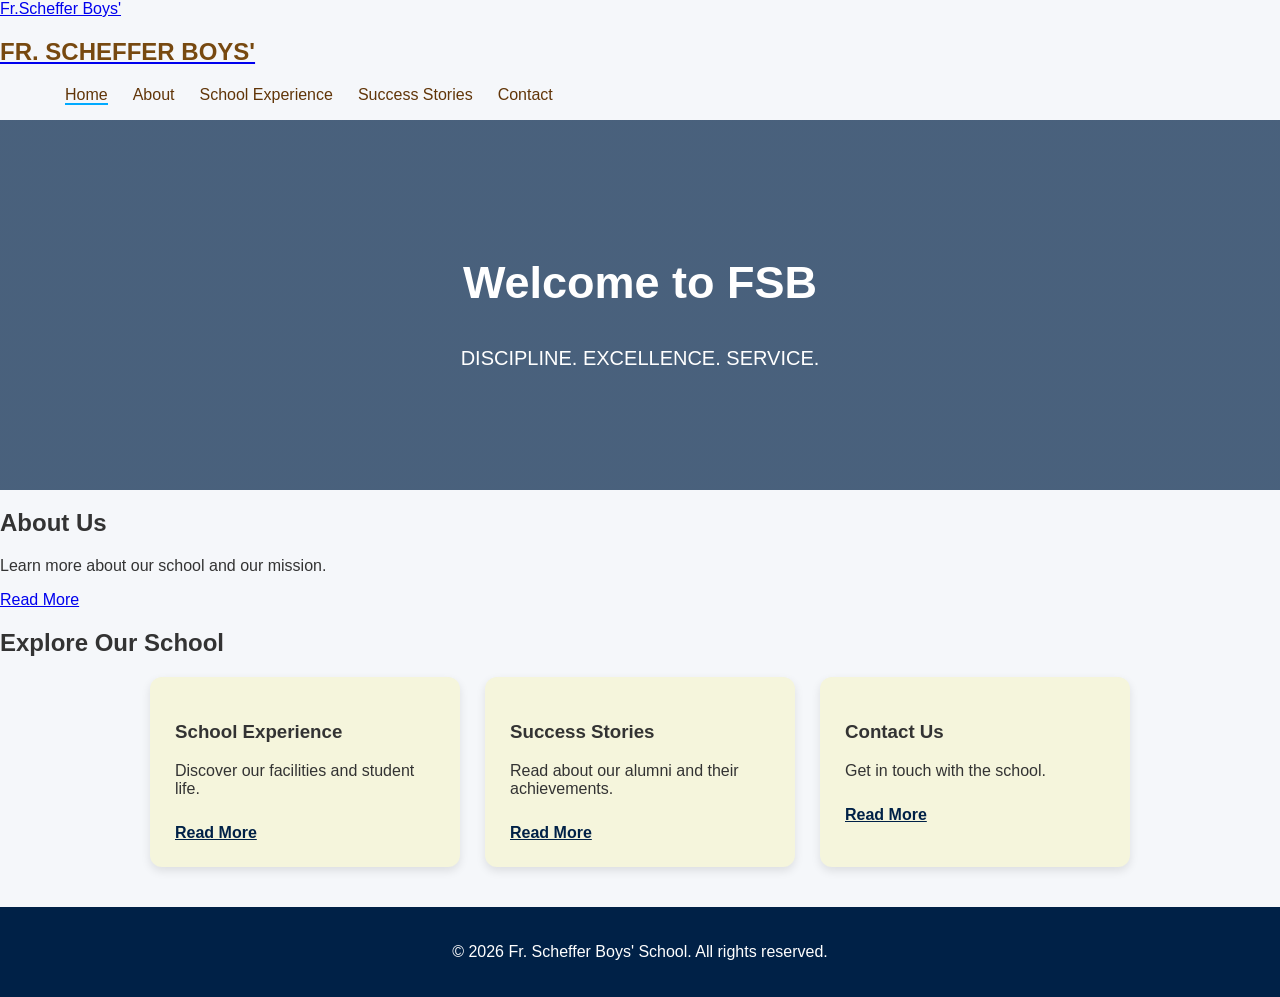
<file: index.html>
<!DOCTYPE html>
<html lang="en">
<head>
    <meta charset="UTF-8">
    <meta name="viewport" content="width=device-width, initial-scale=1.0">
    <title>Home</title>

    <!--LINK CSS-->
    <link rel="stylesheet" href="style.css">
</head>
<body>
    <!--NAVBAR-->
    <header>
    <nav>
        <a href="index.html">Fr.Scheffer Boys' </a>
      <a href="index.html"><h2 class="logo">FR. SCHEFFER BOYS'</h2></a>
        <ul class="nav-links">
            <li><a href="index.html" class="active">Home</a></li>
            <li><a href="about.html">About</a></li>
            <li><a href="experience.html">School Experience</a></li>
            <li><a href="success.html">Success Stories</a></li>
            <li><a href="contact.html">Contact</a></li>
        </ul>
    </nav>
    </header>

    <!--HERO SECTION-->
    <section class="hero">
        <h1>Welcome to FSB</h1>
        <p>DISCIPLINE. EXCELLENCE. SERVICE.</p>
    </section>
    
    <!--ABOUT PREVIEW-->
    <section class="about-preview">
        <h2>About Us</h2>
        <p>Learn more about our school and our mission.</p>
        <a href="about.html">Read More</a>
    </section>
    
    <!--QUICK LINKS-->
    <section class="quick-links">
        <h2>Explore Our School</h2>
        <div class="cards">
            <div class="card">
                <h3>School Experience</h3>
                <p>Discover our facilities and student life.</p>
                <a href="experience.html">Read More</a>
            </div>
            
            <div class="card">
                <h3>Success Stories</h3>
                <p>Read about our alumni and their achievements.</p>
                <a href="success.html">Read More</a>
            </div>

            <div class="card">
                <h3>Contact Us</h3>
                <p>Get in touch with the school.</p>
                <a href="contact.html">Read More</a>
            </div>
        </div>
    </section>

    <!--FOOTER-->
    <footer>
        <p>&copy; 2026 Fr. Scheffer Boys' School. All rights reserved.</p>
    </footer>
</body>
</html>
</file>
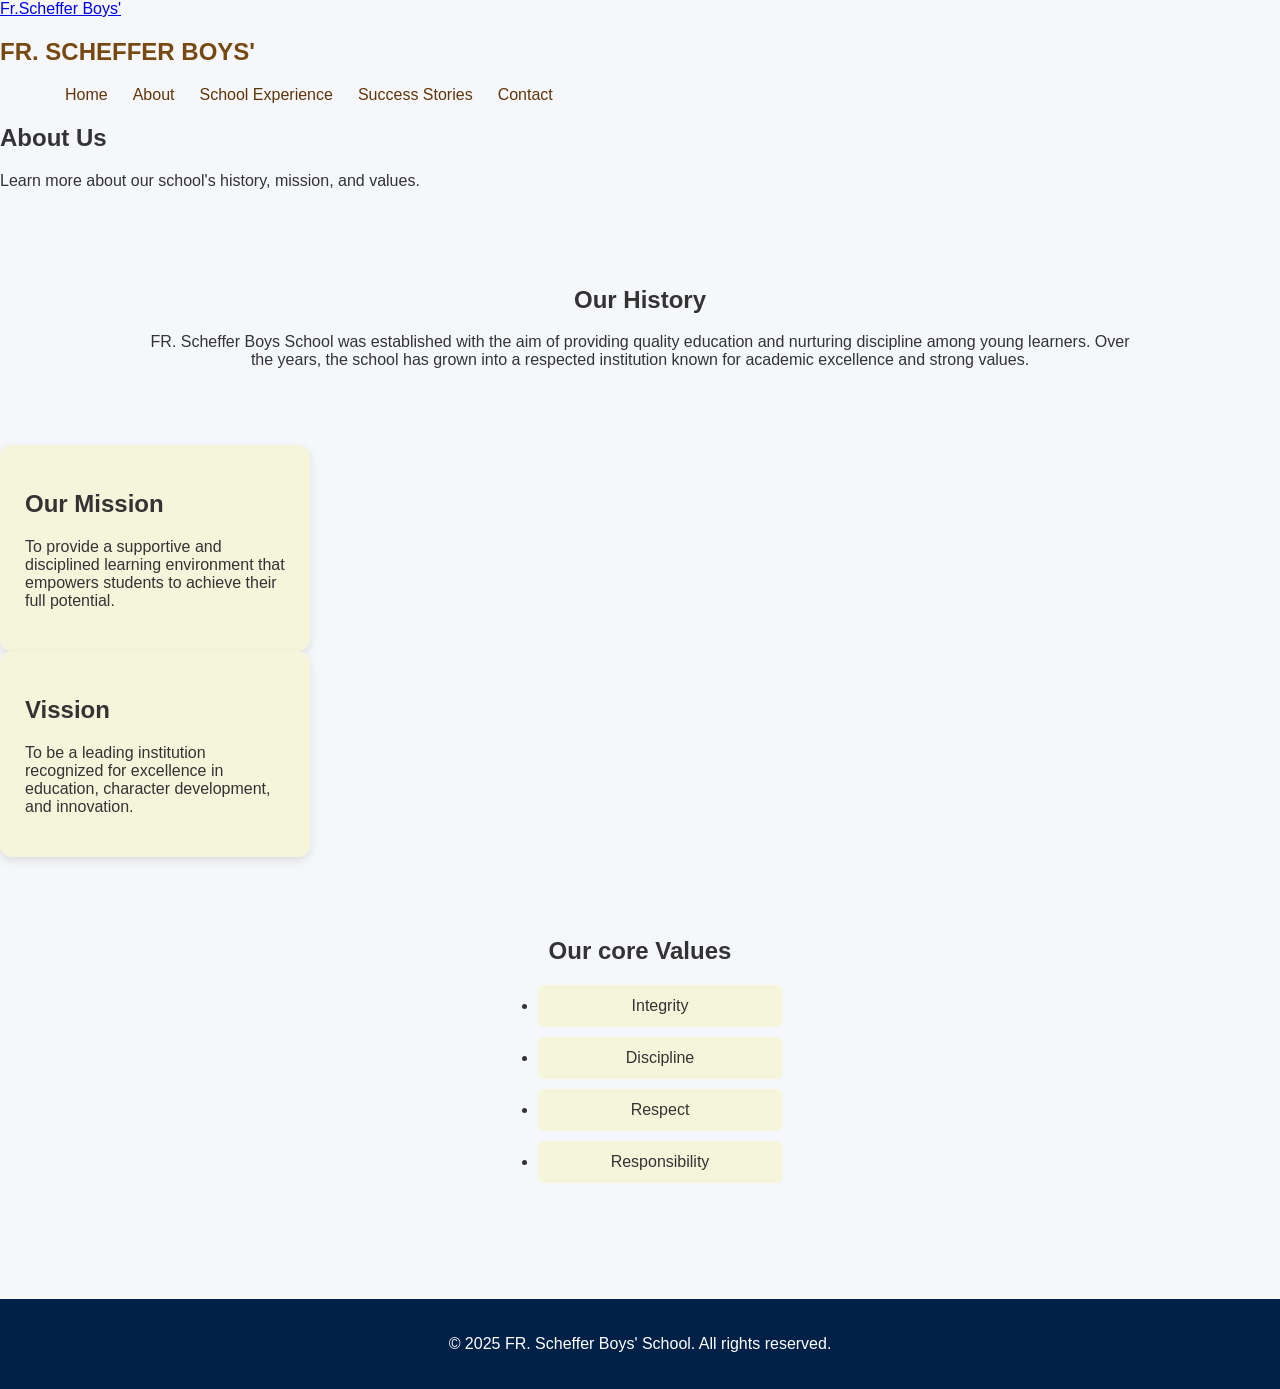
<file: about.html>
<!DOCTYPE html>
<html lang="en">
<head>
    <meta charset="UTF-8">
    <meta name="viewport" content="width=device-width, initial-scale=1.0">
    <title>About - School Website</title>

    <!--LINK CSS-->
    <link rel="stylesheet" href="style.css">
</head>
<body>
   
    <!--NAVBAR-->
    <header>
    <nav>
        <a href="index.html">Fr.Scheffer Boys' </a>
        <h2 class="logo">FR. SCHEFFER BOYS'</h2>
        <ul class="nav-links">
            <li><a href="index.html">Home</a></li>
            <li><a href="about.html">About</a></li>
            <li><a href="experience.html">School Experience</a></li>
            <li><a href="success.html">Success Stories</a></li>
            <li><a href="contact.html">Contact</a></li>
        </ul>
    </nav>
    </header>

    <!--PAGE HEADER-->
    <section class="page header">
        <h1>About Us</h1>
        <p>Learn more about our school's history, mission, and values.</p>
    </section>

    <!--HISTORY-->
    <section class="about-section">
        <h2>Our History</h2>
        <p>
           FR. Scheffer Boys School was established with the aim of providing quality education 
            and nurturing discipline among young learners. Over the years, the school has grown 
            into a respected institution known for academic excellence and strong values. 
        </p>
    </section>

    <!--MISSION & VISSION-->
    <section class="mission-vission">
        <div class="card">
            <h2>Our Mission</h2>
            <p>
                To provide a supportive and disciplined learning environment that empowers 
                students to achieve their full potential.
            </p>
        </div>
       
        <div class="card">
            <h2>Vission</h2>
            <p>
                 To be a leading institution recognized for excellence in education, character 
                development, and innovation.
            </p>
        </div>
    </section>

    <!--VALUES-->
    <section class="about-section">
        <h2>Our core Values</h2>
        <ul class="values">
            <li>Integrity</li>
            <li>Discipline</li>
            <li>Respect</li>
            <li>Responsibility</li>
        </ul>
    </section>

    <!--FOOTER-->
    <footer>
        <p>&copy; 2025 FR. Scheffer Boys' School. All rights reserved.</p>
    </footer>
    
</body>
</html>
</file>
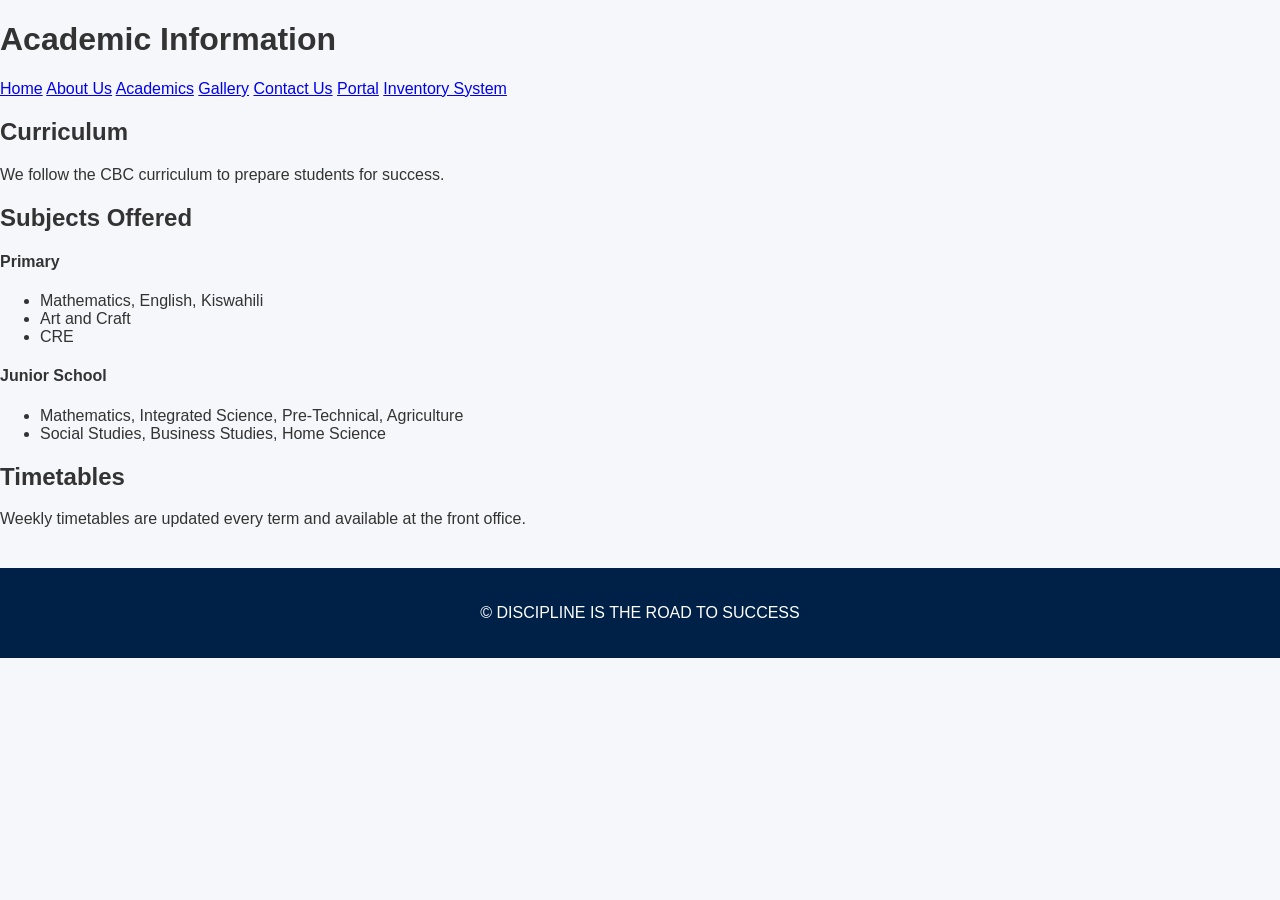
<file: academics.html>
<!DOCTYPE html>
<html lang="en">
<head>
  <meta charset="UTF-8">
  <title>Academics</title>
  <link rel="stylesheet" href="style.css">
</head>
<body>
  <header>
    <h1>Academic Information</h1>
    <nav>
      <a href="index.html" class="btn">Home</a>
      <a href="about.html" class="btn">About Us</a>
      <a href="academics.html" class="btn">Academics</a>
      <a href="gallery.html" class="btn">Gallery</a>
      <a href="contact.html" class="btn">Contact Us</a>
      <a href="login.html" class="portal-btn">Portal</a>
      <a href="inventory.html" class="btn">Inventory System</a>
    </nav>
  </header>

  <main>
    <h2>Curriculum</h2>
    <p>We follow the CBC curriculum to prepare students for success.</p>

    <h2>Subjects Offered</h2>
    <h4>Primary</h4>
    <ul>
      <li>Mathematics, English, Kiswahili</li>
      <li>Art and Craft</li>
      <li> CRE</li>
    </ul>
    <h4>Junior School</h4>
<ul>
  <li>Mathematics, Integrated Science, Pre-Technical, Agriculture</li>
  <li>Social Studies, Business Studies, Home Science</li>
</ul>
    <h2>Timetables</h2>
    <p>Weekly timetables are updated every term and available at the front office.</p>
  </main>

  <footer>
    <p>&copy; DISCIPLINE IS THE ROAD TO SUCCESS</p>
  </footer>
</body>
</html>
</file>
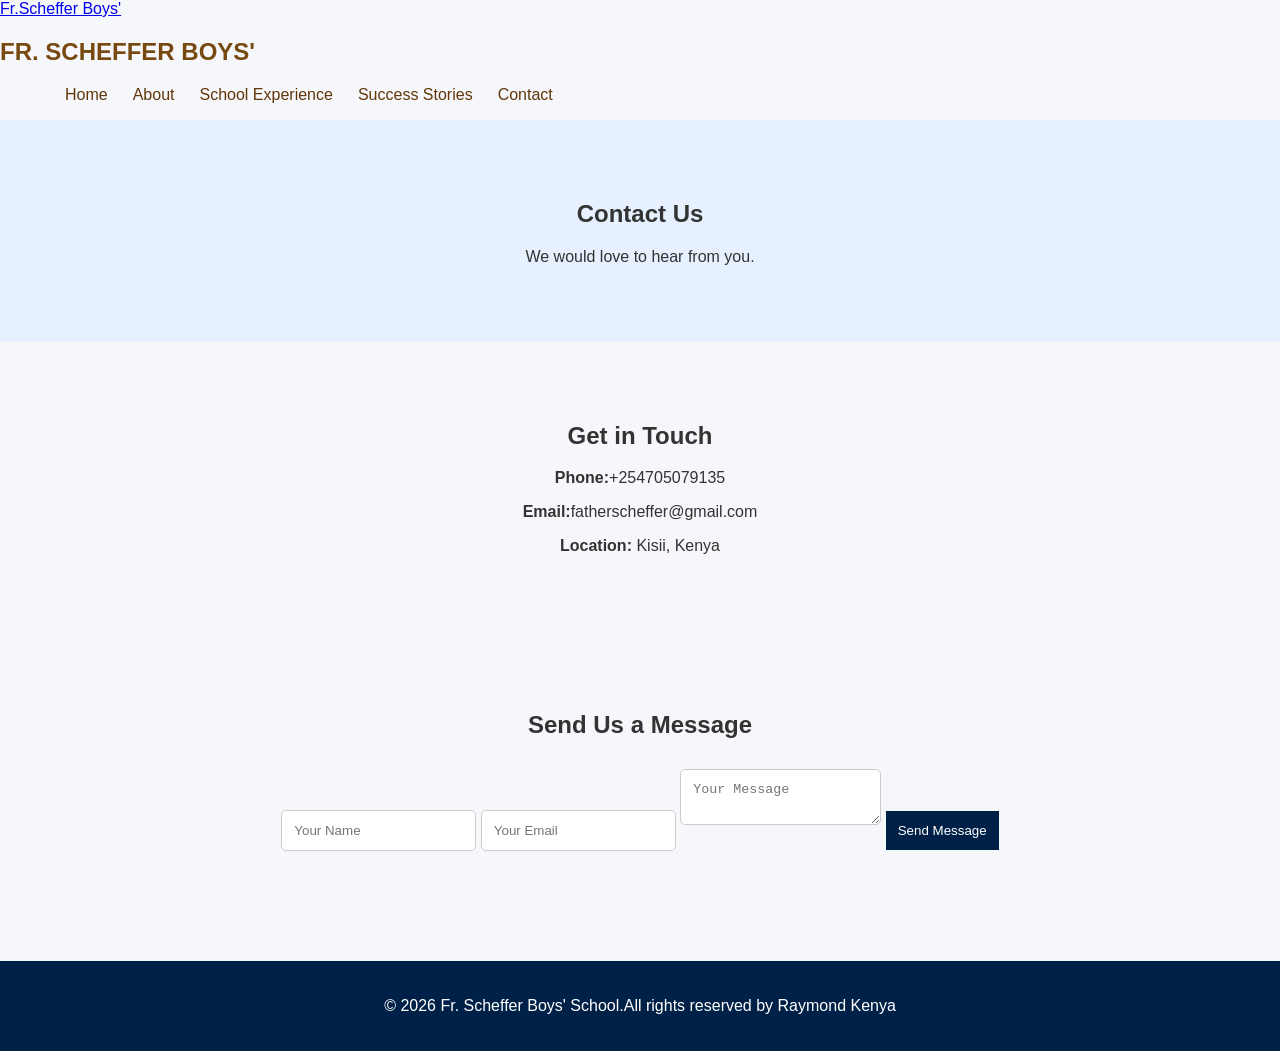
<file: contact.html>
<!DOCTYPE html>
<html lang="en">
<head>
    <meta charset="UTF-8">
    <meta name="viewport" content="width=device-width, initial-scale=1.0">
    <title>Contact</title>
 
    <!--LINK CSS-->
    <link rel="stylesheet" href="style.css">
</head>
<body>
   
    <!--NAVBAR-->
    <header>
    <nav>
        <a href="index.html">Fr.Scheffer Boys' </a>
        <h2 class="logo">FR. SCHEFFER BOYS'</h2>
        <ul class="nav-links">
            <li><a href="index.html">Home</a></li>
            <li><a href="about.html">About</a></li>
            <li><a href="experience.html">School Experience</a></li>
            <li><a href="success.html">Success Stories</a></li>
            <li><a href="contact.html">Contact</a></li>
        </ul>
    </nav>
    </header>
    
    <!--PAGE HEADER-->
    <section class="page-header">
        <h1>Contact Us</h1>
        <p>We would love to hear from you.</p>
    </section>

    <!--CONTACT DETAILS-->
    <section class="contact-section">
        <h2>Get in Touch</h2>

        <p><strong>Phone:</strong>+254705079135</p>
        <p><strong>Email:</strong>fatherscheffer@gmail.com</p>
        <p><strong>Location:</strong> Kisii, Kenya</p>
    </section>

    <!--CONTACT FORM-->
    <section class="contact-section">
        <h2>Send Us a Message</h2>

        <form class="contact-form">
            <input type="text" placeholder="Your Name" required>
            <input type="email" placeholder="Your Email" required>
            <textarea placeholder="Your Message" required></textarea>
            <button type="submit">Send Message</button>
        </form>
    </section>

    <!--FOOTER-->
    <footer>
        <p>&copy; 2026 Fr. Scheffer Boys' School.All rights reserved by Raymond Kenya</p>
    </footer>
</body>
</html>
</file>
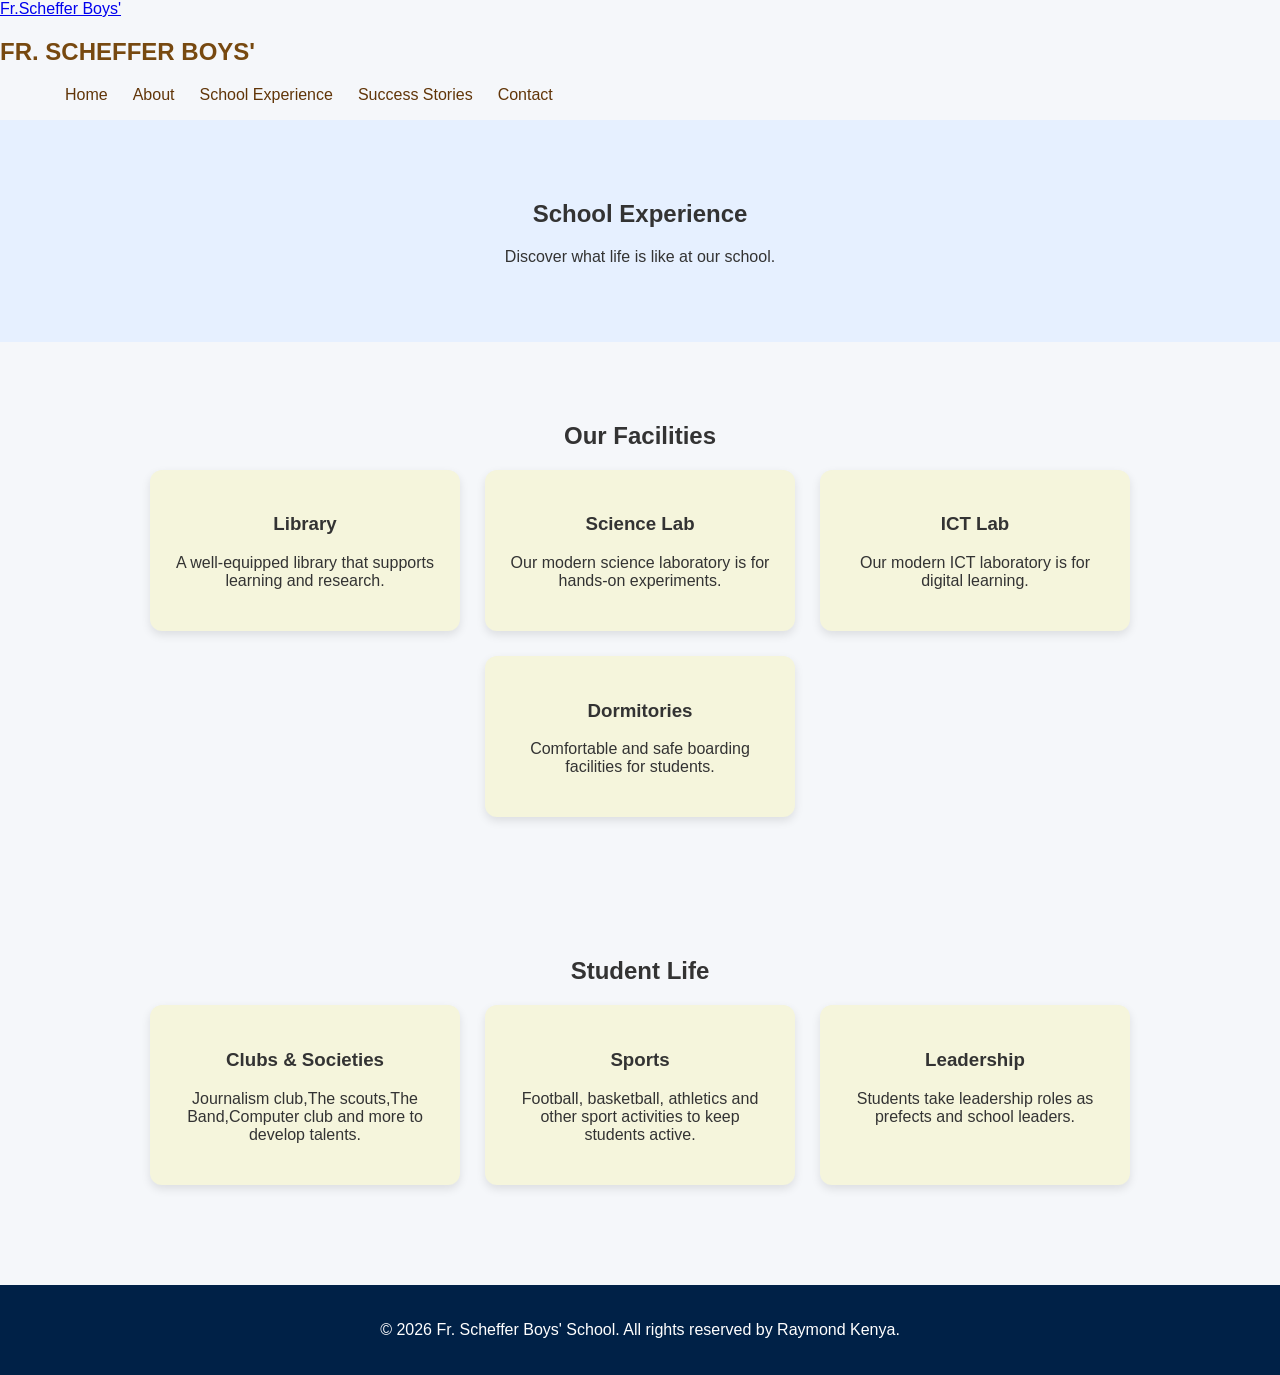
<file: experience.html>
<!DOCTYPE html>
<html lang="en">
<head>
    <meta charset="UTF-8">
    <meta name="viewport" content="width=device-width, initial-scale=1.0">
    <title>School Experience - School Website</title>

    <!--LINK CSS-->
    <link rel="stylesheet" href="style.css">
</head>
<body>
    
    <!--NAVBAR-->
    <header>
    <nav>
        <a href="index.html">Fr.Scheffer Boys' </a>
        <h2 class="logo">FR. SCHEFFER BOYS'</h2>
        <ul class="nav-links">
            <li><a href="index.html">Home</a></li>
            <li><a href="about.html">About</a></li>
            <li><a href="experience.html">School Experience</a></li>
            <li><a href="success.html">Success Stories</a></li>
            <li><a href="contact.html">Contact</a></li>
        </ul>
    </nav>
    </header>
   
    <!--PAGE HEADER-->
    <section class="page-header">
        <h1>School Experience</h1>
        <p>Discover what life is like at our school.</p>
    </section>

    <!--FACILITIES-->
    <section class="experience-section">
        <h2>Our Facilities</h2>

        <div class="cards">
            <div class="card">
                <h3>Library</h3>
                <p>A well-equipped library that supports learning and research.</p>
            </div>

            <div class="card">
                <h3>Science Lab</h3>
                <p>Our modern science laboratory is for hands-on experiments.</p>
            </div>

            <div class="card">
                <h3>ICT Lab</h3>
                <p>Our modern ICT laboratory is for digital learning.</p>
            </div>

            <div class="card">
                <h3>Dormitories</h3>
                <p>Comfortable and safe boarding facilities for students.</p>
            </div>
            
        </div>
    </section>

    <!--STUDENT LIFE-->
    <section class="experience-section">
        <h2>Student Life</h2>

        <div class="cards">
            <div class="card">
                <h3>Clubs & Societies</h3>
                <p>Journalism club,The scouts,The Band,Computer club and more to develop talents.</p>
            </div>

            <div class="card">
                <h3>Sports</h3>
                <p>Football, basketball, athletics and other sport activities
                    to keep students active.
                </p>
            </div>

            <div class="card">
                <h3>Leadership</h3>
                <p>Students take leadership roles as prefects and school leaders.</p>
            </div>
            
        </div>
    </section>

    <!--FOOTER-->
    <footer>
        <p>&copy; 2026 Fr. Scheffer Boys' School. All rights reserved by Raymond Kenya.</p>
    </footer>
</body>
</html>
</file>
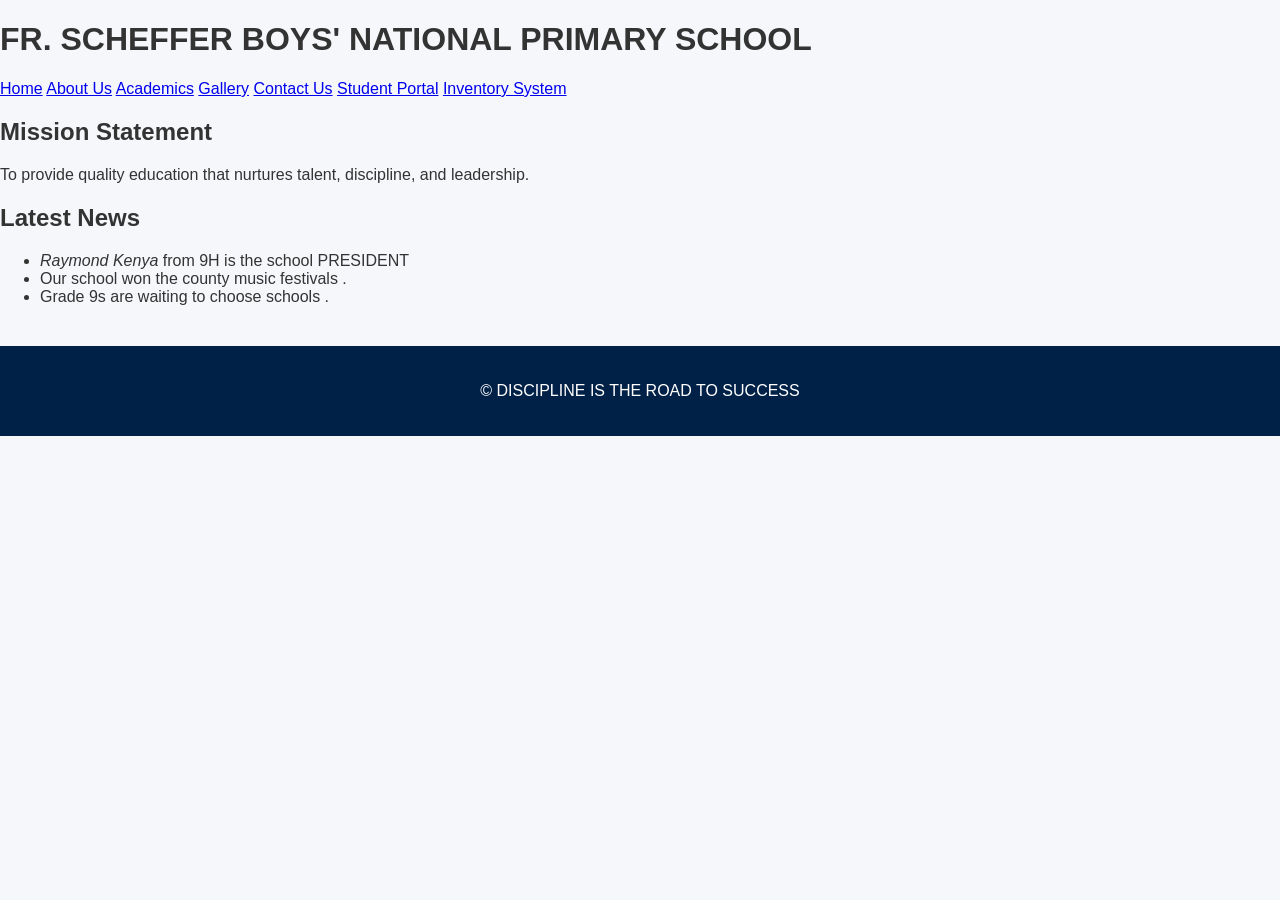
<file: index.html.html>
﻿<!DOCTYPE html>
<html lang="en">
<head>
  <meta charset="UTF-8">
  <title>FR. SCHEFFER BOYS' BOARDING SCHOOL</title>
  <link rel="stylesheet" href="style.css">
</head>
<body>
  <header>
    <h1>FR. SCHEFFER BOYS' NATIONAL PRIMARY SCHOOL  </h1>
     <nav>
      <a href="index.html" class="btn">Home</a>   
      <a href="about.html" class="btn">About Us</a>
      <a href="academics.html" class="btn">Academics</a>
      <a href="gallery.html" class="btn">Gallery</a>
      <a href="contact.html" class="btn">Contact Us</a>
      <a href="portal.html" class="btn">Student Portal</a>
      <a href="inventory.html" class="btn">Inventory System</a>
    </nav>
     </header>

  <main>
    <h2>Mission Statement</h2>
    <p>To provide quality education that nurtures talent, discipline, and leadership.</p>

    <h2>Latest News</h2>
    <ul>
      <li> <em>Raymond Kenya </em> from 9H is the school PRESIDENT</li>
      <li> Our school won the county music festivals .</li>
      <li>Grade 9s are waiting to choose schools   .</li>
    </ul>
  </main>

  <footer>
    <p>&copy; DISCIPLINE IS THE ROAD TO SUCCESS</p>
  </footer>
</body>
</html>
</file>
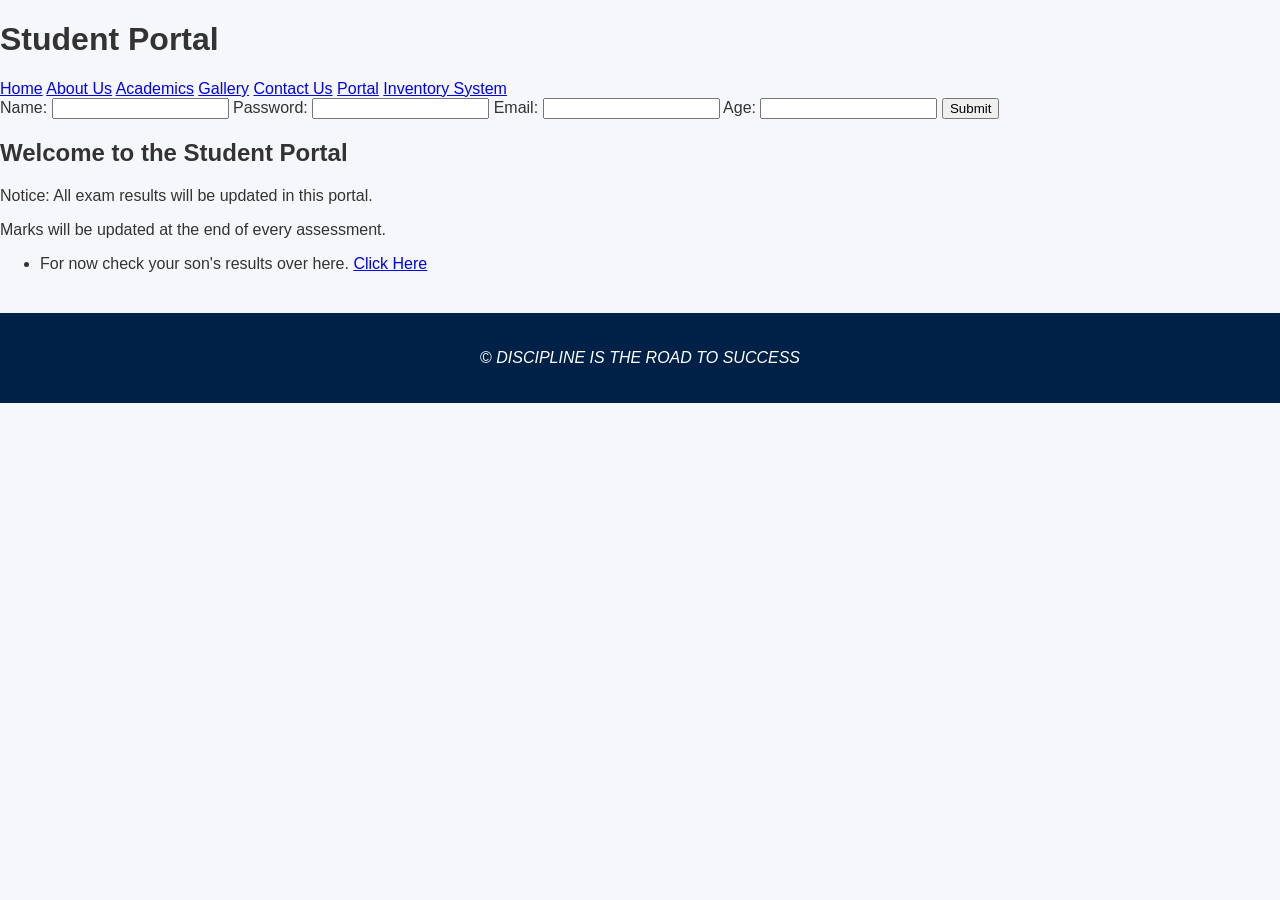
<file: portal.html>
﻿<!DOCTYPE html>
<html lang="en">
<head>
  <meta charset="UTF-8">
  <title>Student Portal</title>
  <link rel="stylesheet" href="style.css">
</head>
<body>
  <header>
    <h1>Student Portal</h1>
    <nav>
      <a href="index.html" class="btn">Home</a>
      <a href="about.html" class="btn">About Us</a>
      <a href="academics.html" class="btn">Academics</a>
      <a href="gallery.html" class="btn">Gallery</a>
      <a href="contact.html" class="btn">Contact Us</a>
      <a href="login.html" class="portal-btn">Portal</a>
      <a href="inventory.html" class="btn">Inventory System</a>
    </nav>
  </header>

  <main>
    <form action="submit-form.php" method="post">
    <!-- form inputs go here -->
     <!--Text Input-->
     <label>Name:</label>
     <input type="text" name="username">

     <!--Password Input-->
     <label>Password:</label>
     <input type="password" name="password">

     <!--Email Input-->
     <label>Email:</label>
     <input type="email" name="email">
     <!--Number input-->
     <label>Age:</label>
     <input type="number" name="age">
     <button type="submit">Submit</button>
    </form>
    <h2>Welcome to the Student Portal</h2>
    <p>Notice: All exam results will be updated in this portal.</p>
    <p> Marks will be updated at the end of every assessment.</p>
    <ul>
      <li>For now check your son's results over here. <a href="jbs.com">Click Here</a></li>
    </ul>
  </main>

  <footer>
    <p>&copy; <em>DISCIPLINE IS THE ROAD TO SUCCESS</em></p>
  </footer>
</body>
</html>
</file>
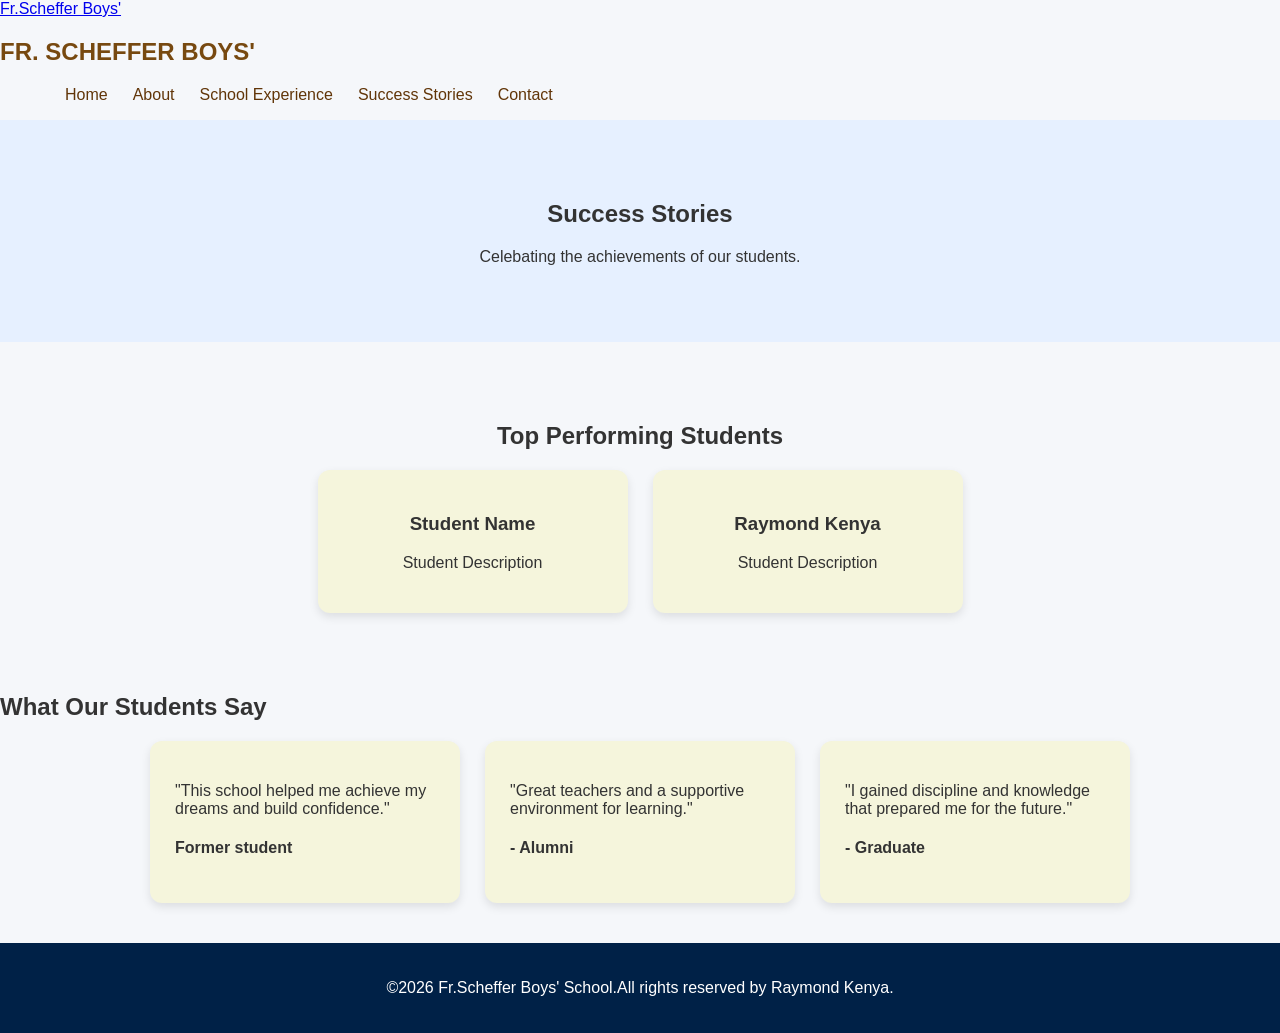
<file: success.html>
<!DOCTYPE html>
<html lang="en">
<head>
    <meta charset="UTF-8">
    <meta name="viewport" content="width=device-width, initial-scale=1.0">
    <title>Success Stories - School Website</title>
 
    <!--LINK CSS-->
    <link rel="stylesheet" href="style.css">
</head>
<body>
   
    <!--NAVBAR-->
    <header>
    <nav>
        <a href="index.html">Fr.Scheffer Boys' </a>
        <h2 class="logo">FR. SCHEFFER BOYS'</h2>
        <ul class="nav-links">
            <li><a href="index.html">Home</a></li>
            <li><a href="about.html">About</a></li>
            <li><a href="experience.html">School Experience</a></li>
            <li><a href="success.html">Success Stories</a></li>
            <li><a href="contact.html">Contact</a></li>
        </ul>
    </nav>
    </header>

    <!--PAGE HEADER-->   
    <section class="page-header">
        <h1>Success Stories</h1>
        <p>Celebating the achievements of our students.</p>
    </section>

    <!--TOP STUDENTS-->
    <section class="success-section">
        <h2>Top Performing Students</h2>

        <div class="cards">
            <div class="card">
                <h3>Student Name</h3>
                <p>Student Description</p>
            </div>

            <div class="card">
                <h3>Raymond Kenya</h3>
                <p>Student Description</p>
            </div>
        </div>
    </section>

    <!--TESTIMONIALS-->
    <section class="success-stories">
        <h2>What Our Students Say</h2>

        <div class="cards">
            <div class="card">
                <p>"This school helped me achieve my dreams and build confidence."</p>
                <h4>Former student </h4>
            </div>
             
            <div class="card">
                <p>"Great teachers and a supportive environment for learning."</p>
                <h4>- Alumni</h4>
            </div>

            <div class="card">
                <p>"I gained discipline and knowledge that prepared me for the future."</p>
                <h4>- Graduate</h4>
            </div>
        </div>
    </section>

    <!--FOOTER-->
    <footer>
        <p>&copy;2026 Fr.Scheffer Boys' School.All rights reserved by Raymond Kenya.</p>
    </footer>
</body>
</html>
</file>
<file: style.css>
body{
    margin: 0;
    font-family: 'Segoe UI', Arial, sans-serif;
    background: #f5f7fa;
    color: #333;
}

/*NAVBAR*/
.navbar {
    display: flex;
    justify-content: space-between;
    align-items: center;
    background: #002147;
    padding: 15px 30px;
}

.active{
    border-bottom: 2px solid #00aaff;
}

.logo{
    color: rgb(119, 73, 16);
    font-weight: bold;
}

.nav-links{
    list-style: none;
    display: flex;
}

.nav-links li{
    margin-left: 25px;
}

.nav-links a{
    color:rgb(97, 53, 8);
    text-decoration: none;
    transition: 0.3s;
}

.nav-links a:hover{
    color: #00aaff;
}

/*HERO SECTION*/
.hero {
    text-align: center;
    padding: 100px 20px;
    background: linear-gradient(rgba(0,33,71,0.7), rgba(0,33,71,0.7)),
                url('https://images.unsplash.com/photo-1588072432836-e10032774350');
    background-size: cover;
    color: white;
}

.hero h1 {
    font-size: 45px;
}

.hero p {
    font-size: 20px;
}

/* PAGE HEADER */
.page-header {
    text-align: center;
    padding: 60px 20px;
    background: #e6f0ff;
}

/*SECTIONS*/
.about-section,
.experience-section,
.success-section,
.contact-section {
    padding: 60px 20px;
    max-width: 1000px;
    margin: auto;
    text-align: center;
}

/*CARDS*/
.cards {
    display: flex;
    justify-content: center;
    gap: 25px;
    flex-wrap: wrap;
    margin-top: 20px;
}

.card {
    background:beige;
    padding: 25px;
    width: 260px;
    border-radius: 12px; 
    box-shadow: 0 4px 10px rgba(0,0,0,0.1);
    transition: 0.3s;
}

.card:hover {
    transform: translateY(-5px);
}

/*BUTTON LINKS*/
.card a {
    display: inline-block;
    margin-top: 10px;
    color: #002147;
    font-weight: bold;
}


/* MISSION & VISION */
.mission-vision {
    display: flex;
    justify-content: center;
    gap: 20px;
    padding: 40px 20px;
    flex-wrap: wrap;
}

/* VALUES */
.values li {
    background:beige;
    margin: 10px auto;
    padding: 12px;
    width: 220px;
    border-radius: 6px;
}

/* FORM */
.contact-form input,
.contact-form textarea {
    margin: 10px 0;
    padding: 12px;
    border: 1px solid #ccc;
    border-radius: 5px;
}

.contact-form button {
    padding: 12px;
    background: #002147;
    color: white;
    border: none;
    cursor: pointer;
    transition: 0.3s;
}

.contact-form button:hover {
    background: #004080;
}

/* FOOTER */
footer {
    background: #002147;
    color: white;
    text-align: center;
    padding: 20px;
    margin-top: 40px;
}
</file>
